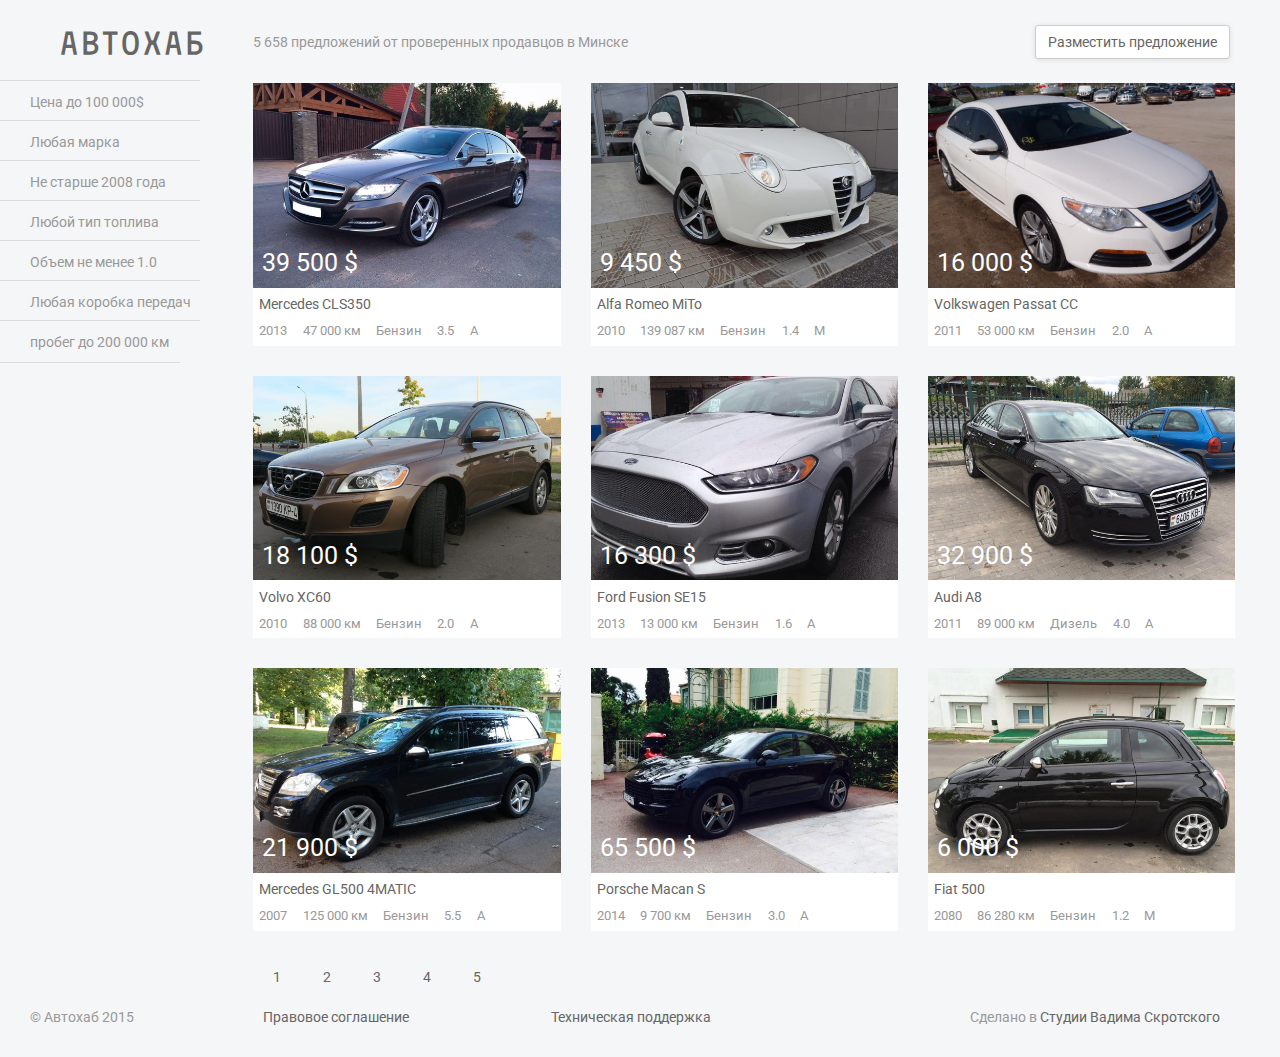
<file: index.html>
<!DOCTYPE html>
<html ng-app="APP">
<head>
    <title>Autohub</title>
    <meta charset="utf-8">
    <meta http-equiv="X-UA-Compatible" content="IE=edge,chrome=1"/>
    <meta name="viewport" content="width=device-width, minimum-scale=1.0, maximum-scale=1.0, user-scalable=no"/>
    <link href='https://fonts.googleapis.com/css?family=Roboto:400,700&subset=latin,cyrillic-ext' rel='stylesheet' type='text/css'>
    <link rel="stylesheet" type="text/css" href="style/main.css">
    <script src="js/angular.min.js"></script>
    <script src="js/angular-animate.js"></script>
    <script src="js/app.js"></script>
    <script src="js/directives.js"></script>
</head>

<body ng-controller="mainCtrl">
    <div class="container-fluid">
        <header ng-header class="row b-header"></header>
        <div ng-popover class="b-popover"></div>
        <menu ng-left-menu class="col-md-2 col-sm-12 b-menu" ng-class="{'media_block_invis':toggleBool}"></menu>
        <section ng-catalog class="b-catalog col-md-10 col-sm-12"></section>
        <footer ng-footer class="b-footer col-md-12 col-sm-12"></footer>
    </div>
</body>

</html>
</file>
<file: style/main.css>
@import "bootstrap.min.css";
@import "media.css";
@import "svg_style.css";
@import "../b-catalog/b-catalog.css";
@import "../b-footer/b-footer.css";
@import "../b-header/b-header.css";
@import "../b-menu/b-menu.css";
@import "../b-popover/b-popover.css";

body{
    font-family: 'Roboto', sans-serif;
    font-size: 14px;
    background-color: #f5f6f7;
    color: #999;
}
.media_block_invis{
    display: block;
}

.animation {
    -webkit-transition: 0.3s;
}
.animation.ng-enter {
    opacity: 0;
}
.animation.ng-leave {
    opacity: 1;
}
.animation.ng-enter.ng-enter-active {
    opacity: 1;
}
.animation.ng-leave.ng-leave-active {
    opacity: 0;
}
</file>
